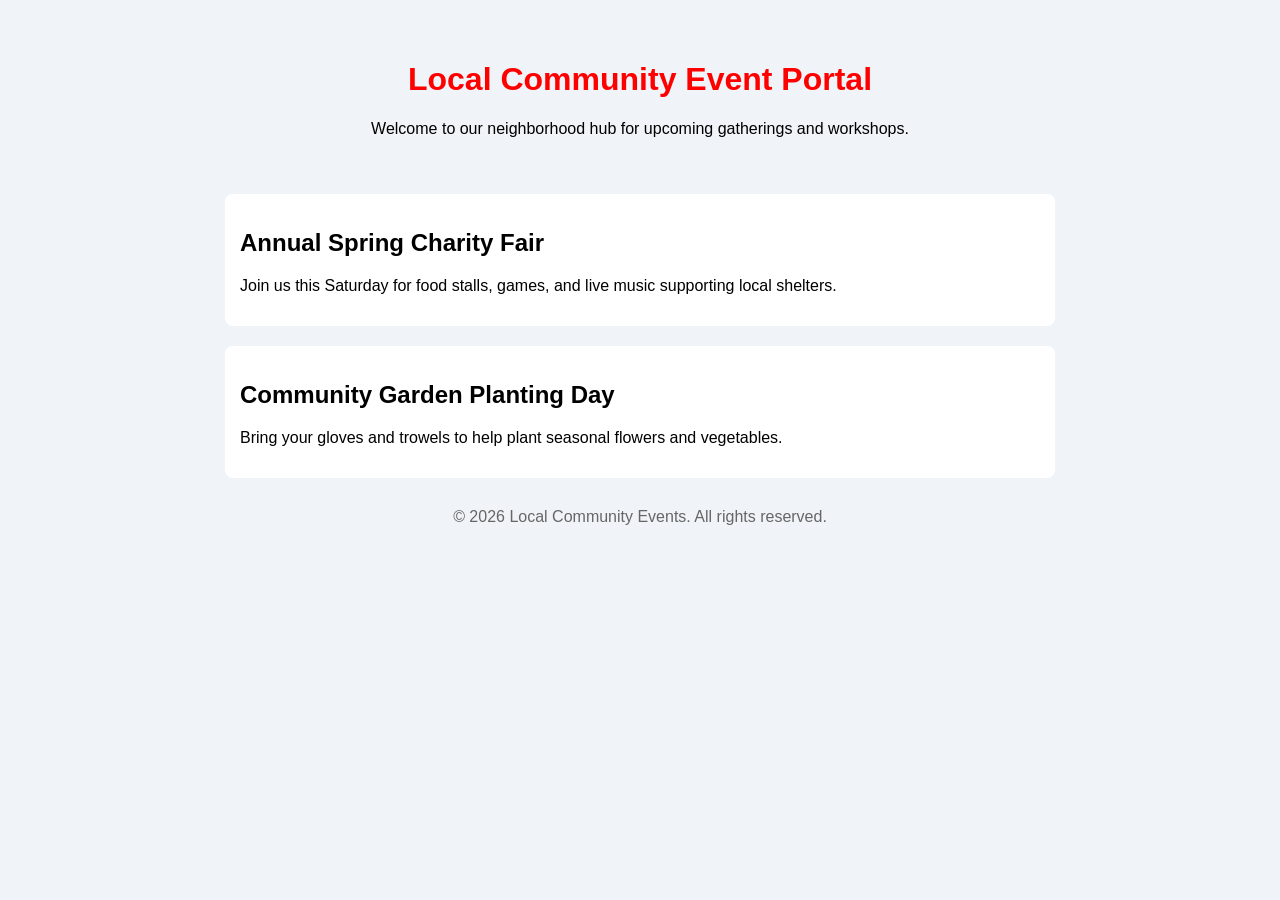
<file: UpSkilling/Module 1/CSS3/Hands-on Exercise/Exercise 1/index.html>
<!DOCTYPE html>
<html lang="en">
<head>
  <meta charset="UTF-8">
  <meta name="viewport" content="width=device-width, initial-scale=1.0">
  <title>Exercise 1 - Local Community Event Portal</title>
  <link rel="stylesheet" href="styles.css">
  <style>
    /* Internal Style: Body Background */
    body {
      background-color: #f0f4f8;
      font-family: Arial, sans-serif;
      margin: 0;
      padding: 20px;
    }
  </style>
</head>
<body>
  <header>
    <!-- Inline Style: Red Heading -->
    <h1 style="color: red;">Local Community Event Portal</h1>
    <p>Welcome to our neighborhood hub for upcoming gatherings and workshops.</p>
  </header>

  <main>
    <section class="event-container">
      <h2>Annual Spring Charity Fair</h2>
      <p>Join us this Saturday for food stalls, games, and live music supporting local shelters.</p>
    </section>

    <section class="event-container">
      <h2>Community Garden Planting Day</h2>
      <p>Bring your gloves and trowels to help plant seasonal flowers and vegetables.</p>
    </section>
  </main>

  <footer>
    <p>&copy; 2026 Local Community Events. All rights reserved.</p>
  </footer>
</body>
</html>
</file>
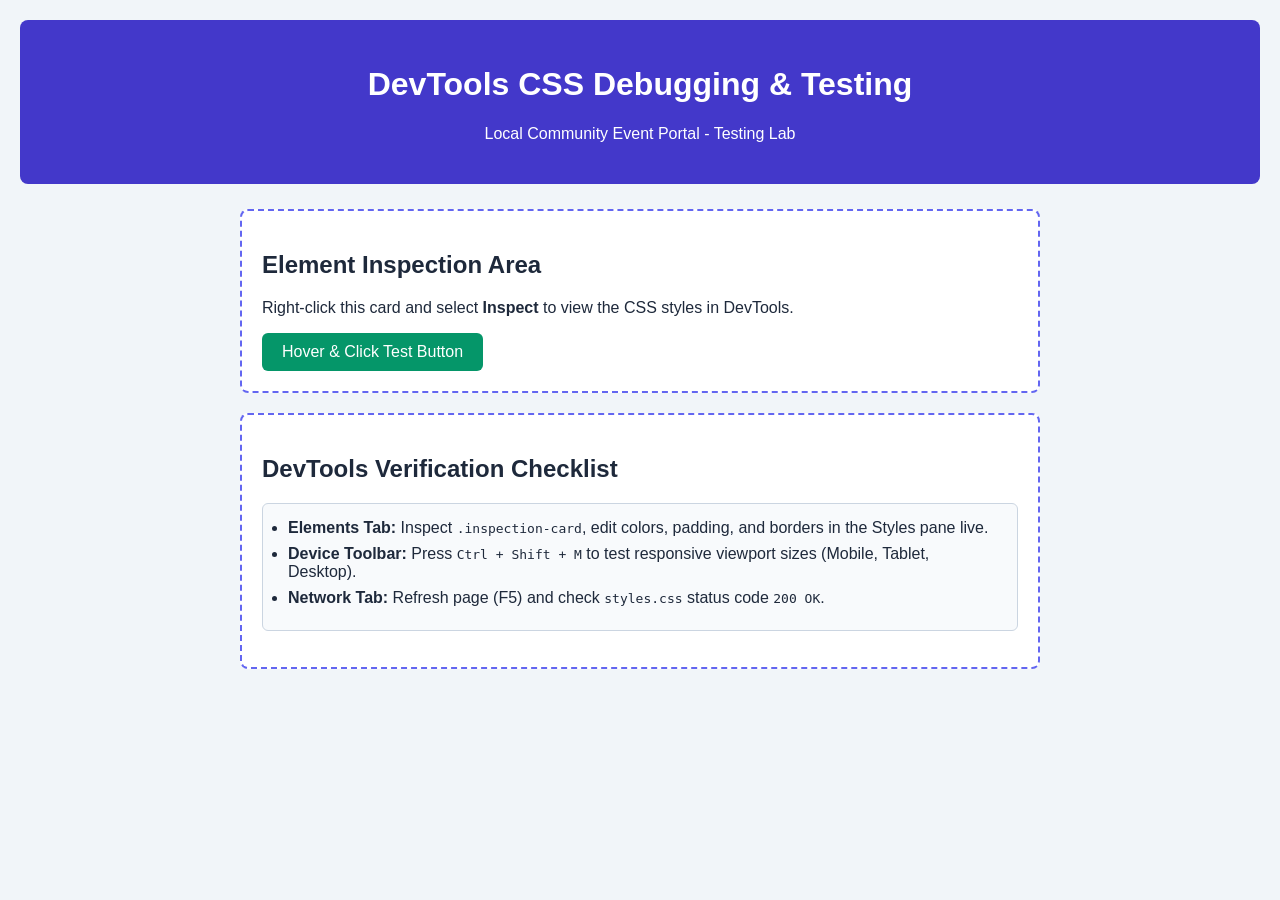
<file: UpSkilling/Module 1/CSS3/Hands-on Exercise/Exercise 11/index.html>
<!DOCTYPE html>
<html lang="en">
<head>
  <meta charset="UTF-8">
  <meta name="viewport" content="width=device-width, initial-scale=1.0">
  <title>Exercise 11 - DevTools Debugging and Testing</title>
  <link rel="stylesheet" href="styles.css">
</head>
<body>
  <header class="debug-banner">
    <h1>DevTools CSS Debugging & Testing</h1>
    <p>Local Community Event Portal - Testing Lab</p>
  </header>

  <main class="test-container">
    <section class="inspection-card">
      <h2>Element Inspection Area</h2>
      <p>Right-click this card and select <strong>Inspect</strong> to view the CSS styles in DevTools.</p>
      <button class="btn-test">Hover & Click Test Button</button>
    </section>

    <section class="inspection-card">
      <h2>DevTools Verification Checklist</h2>
      <ul class="checklist">
        <li><strong>Elements Tab:</strong> Inspect <code>.inspection-card</code>, edit colors, padding, and borders in the Styles pane live.</li>
        <li><strong>Device Toolbar:</strong> Press <code>Ctrl + Shift + M</code> to test responsive viewport sizes (Mobile, Tablet, Desktop).</li>
        <li><strong>Network Tab:</strong> Refresh page (F5) and check <code>styles.css</code> status code <code>200 OK</code>.</li>
      </ul>
    </section>
  </main>
</body>
</html>
</file>
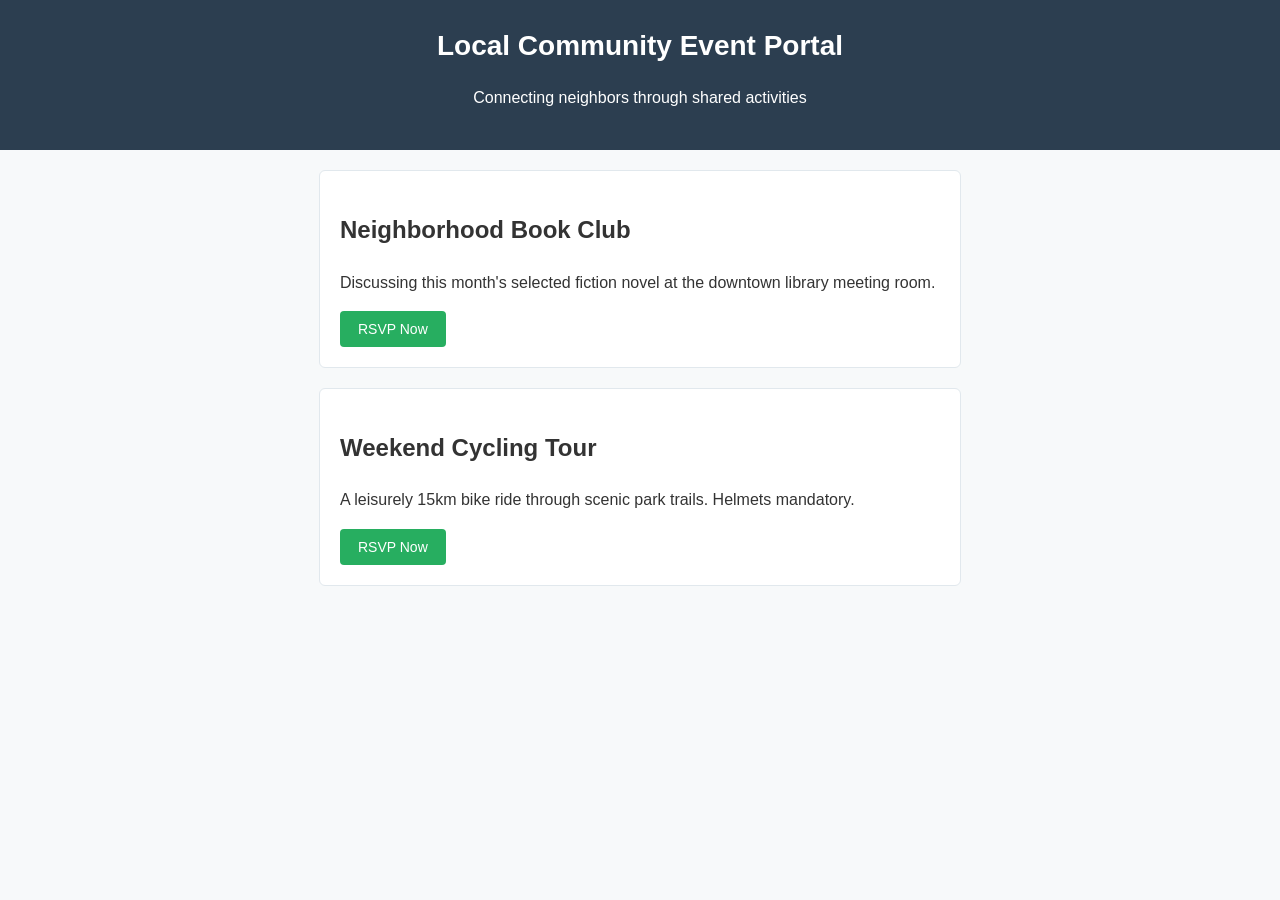
<file: UpSkilling/Module 1/CSS3/Hands-on Exercise/Exercise 2/index.html>
<!DOCTYPE html>
<html lang="en">
<head>
  <meta charset="UTF-8">
  <meta name="viewport" content="width=device-width, initial-scale=1.0">
  <title>Exercise 2 - Syntax and Comments</title>
  <link rel="stylesheet" href="styles.css">
</head>
<body>
  <header>
    <h1>Local Community Event Portal</h1>
    <p>Connecting neighbors through shared activities</p>
  </header>

  <main>
    <article class="event-card">
      <h2>Neighborhood Book Club</h2>
      <p>Discussing this month's selected fiction novel at the downtown library meeting room.</p>
      <button class="btn-rsvp">RSVP Now</button>
    </article>

    <article class="event-card">
      <h2>Weekend Cycling Tour</h2>
      <p>A leisurely 15km bike ride through scenic park trails. Helmets mandatory.</p>
      <button class="btn-rsvp">RSVP Now</button>
    </article>
  </main>
</body>
</html>
</file>
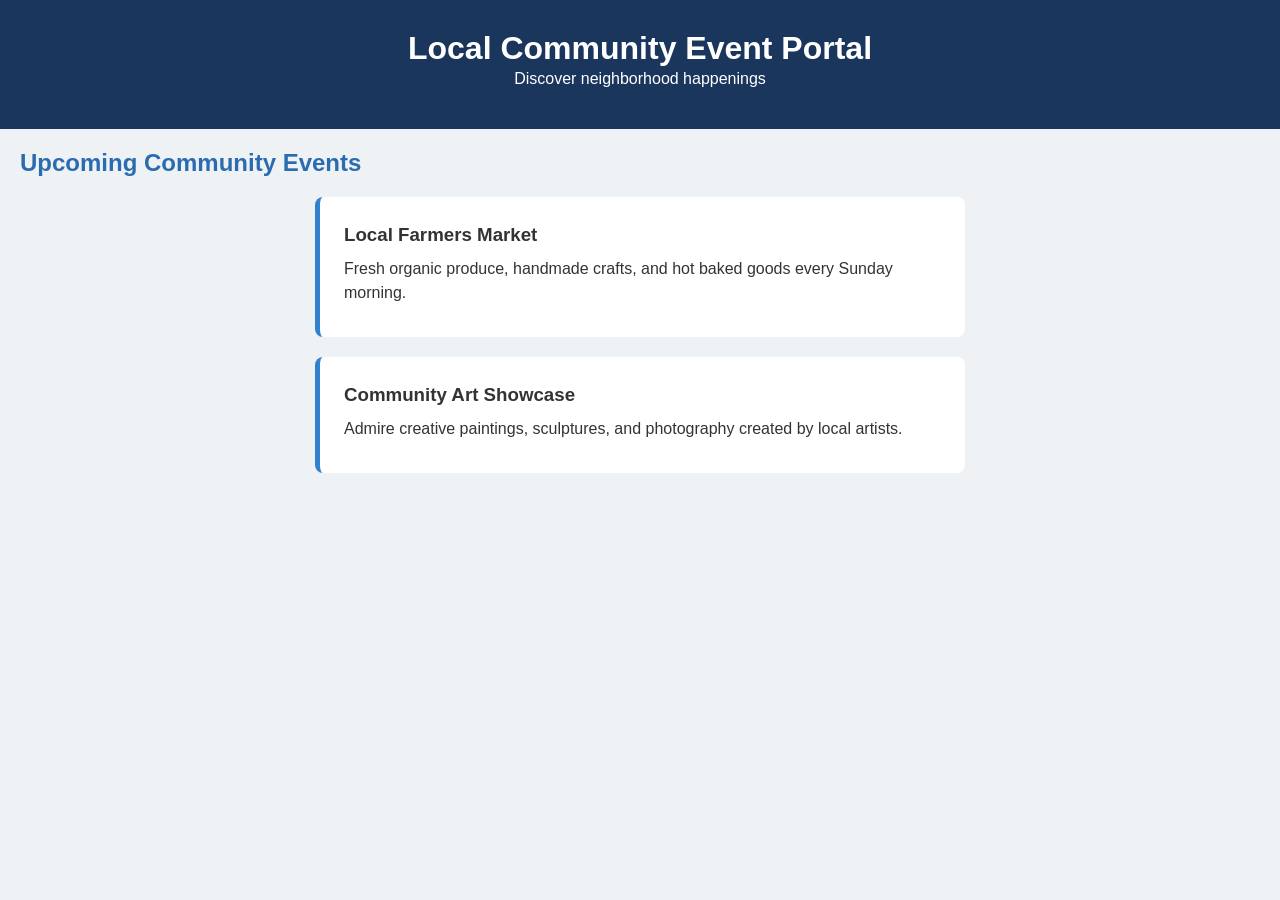
<file: UpSkilling/Module 1/CSS3/Hands-on Exercise/Exercise 3/index.html>
<!DOCTYPE html>
<html lang="en">
<head>
  <meta charset="UTF-8">
  <meta name="viewport" content="width=device-width, initial-scale=1.0">
  <title>Exercise 3 - Selectors Playground</title>
  <link rel="stylesheet" href="styles.css">
</head>
<body>
  <header id="mainHeader">
    <h1>Local Community Event Portal</h1>
    <p>Discover neighborhood happenings</p>
  </header>

  <main style="padding: 20px;">
    <h2>Upcoming Community Events</h2>

    <div class="eventCard">
      <h3>Local Farmers Market</h3>
      <p>Fresh organic produce, handmade crafts, and hot baked goods every Sunday morning.</p>
    </div>

    <div class="eventCard">
      <h3>Community Art Showcase</h3>
      <p>Admire creative paintings, sculptures, and photography created by local artists.</p>
    </div>
  </main>
</body>
</html>
</file>
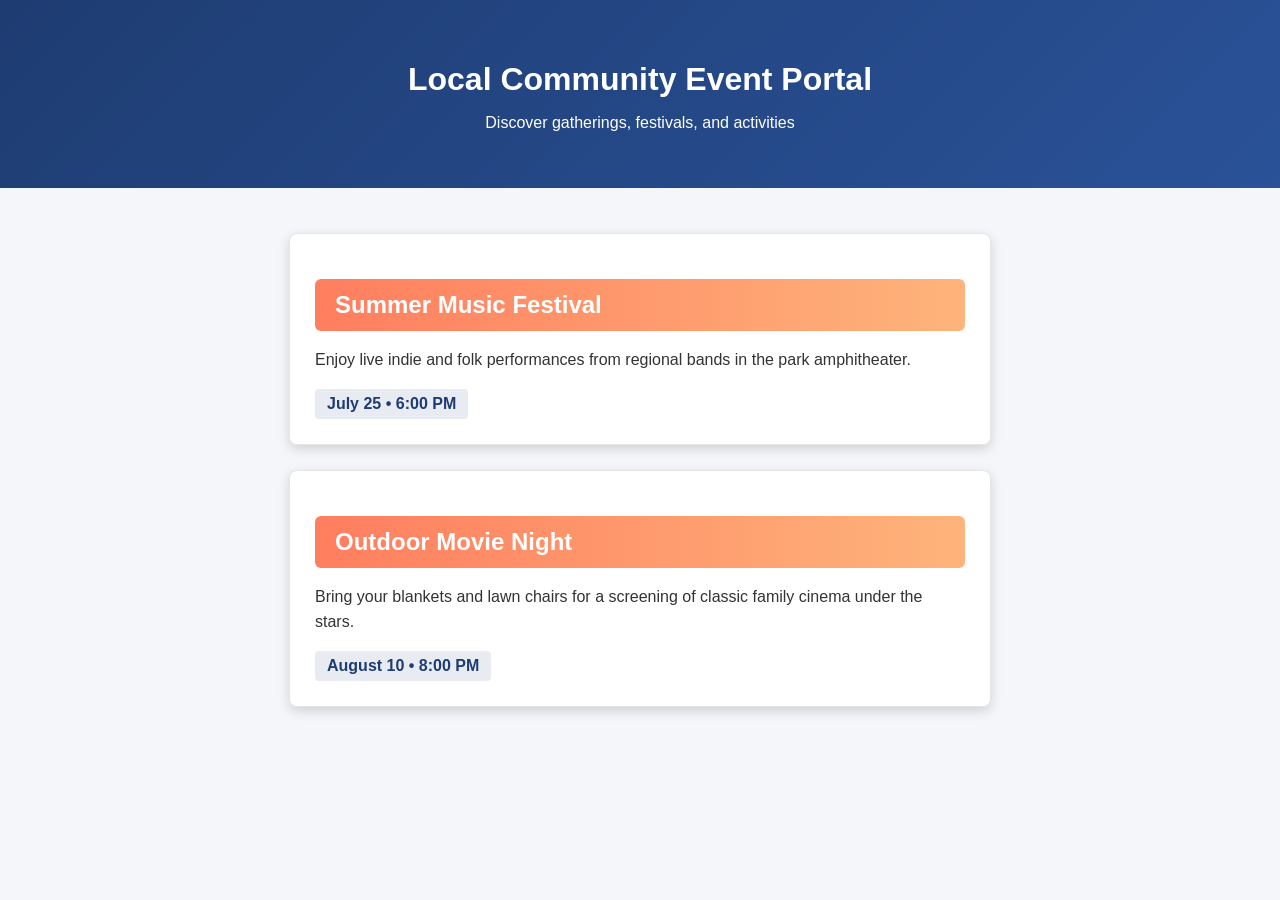
<file: UpSkilling/Module 1/CSS3/Hands-on Exercise/Exercise 4/index.html>
<!DOCTYPE html>
<html lang="en">
<head>
  <meta charset="UTF-8">
  <meta name="viewport" content="width=device-width, initial-scale=1.0">
  <title>Exercise 4 - Color and Background Styling</title>
  <link rel="stylesheet" href="styles.css">
</head>
<body>
  <header class="portal-header">
    <h1>Local Community Event Portal</h1>
    <p>Discover gatherings, festivals, and activities</p>
  </header>

  <main style="padding: 20px;">
    <section class="event-card">
      <h2 class="section-header">Summer Music Festival</h2>
      <p class="event-details">Enjoy live indie and folk performances from regional bands in the park amphitheater.</p>
      <span class="badge-date">July 25 &bull; 6:00 PM</span>
    </section>

    <section class="event-card">
      <h2 class="section-header">Outdoor Movie Night</h2>
      <p class="event-details">Bring your blankets and lawn chairs for a screening of classic family cinema under the stars.</p>
      <span class="badge-date">August 10 &bull; 8:00 PM</span>
    </section>
  </main>
</body>
</html>
</file>
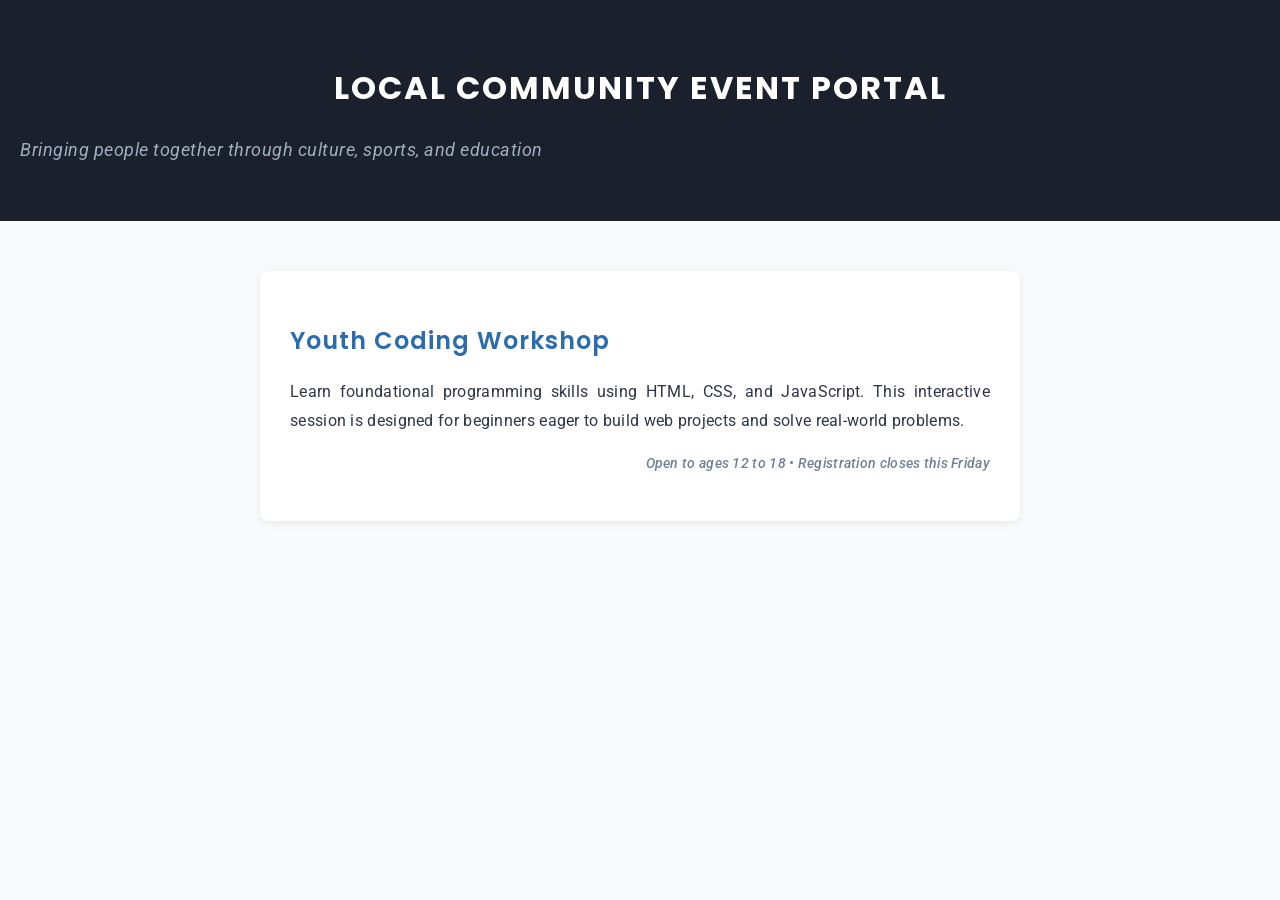
<file: UpSkilling/Module 1/CSS3/Hands-on Exercise/Exercise 5/index.html>
<!DOCTYPE html>
<html lang="en">
<head>
  <meta charset="UTF-8">
  <meta name="viewport" content="width=device-width, initial-scale=1.0">
  <title>Exercise 5 - Typography & Text</title>
  <link rel="stylesheet" href="styles.css">
</head>
<body>
  <header>
    <h1>Local Community Event Portal</h1>
    <p class="subtitle">Bringing people together through culture, sports, and education</p>
  </header>

  <main style="padding: 20px;">
    <article class="event-article">
      <h2>Youth Coding Workshop</h2>
      <p>
        Learn foundational programming skills using HTML, CSS, and JavaScript. This interactive session is designed for beginners eager to build web projects and solve real-world problems.
      </p>
      <p class="note">Open to ages 12 to 18 &bull; Registration closes this Friday</p>
    </article>
  </main>
</body>
</html>
</file>
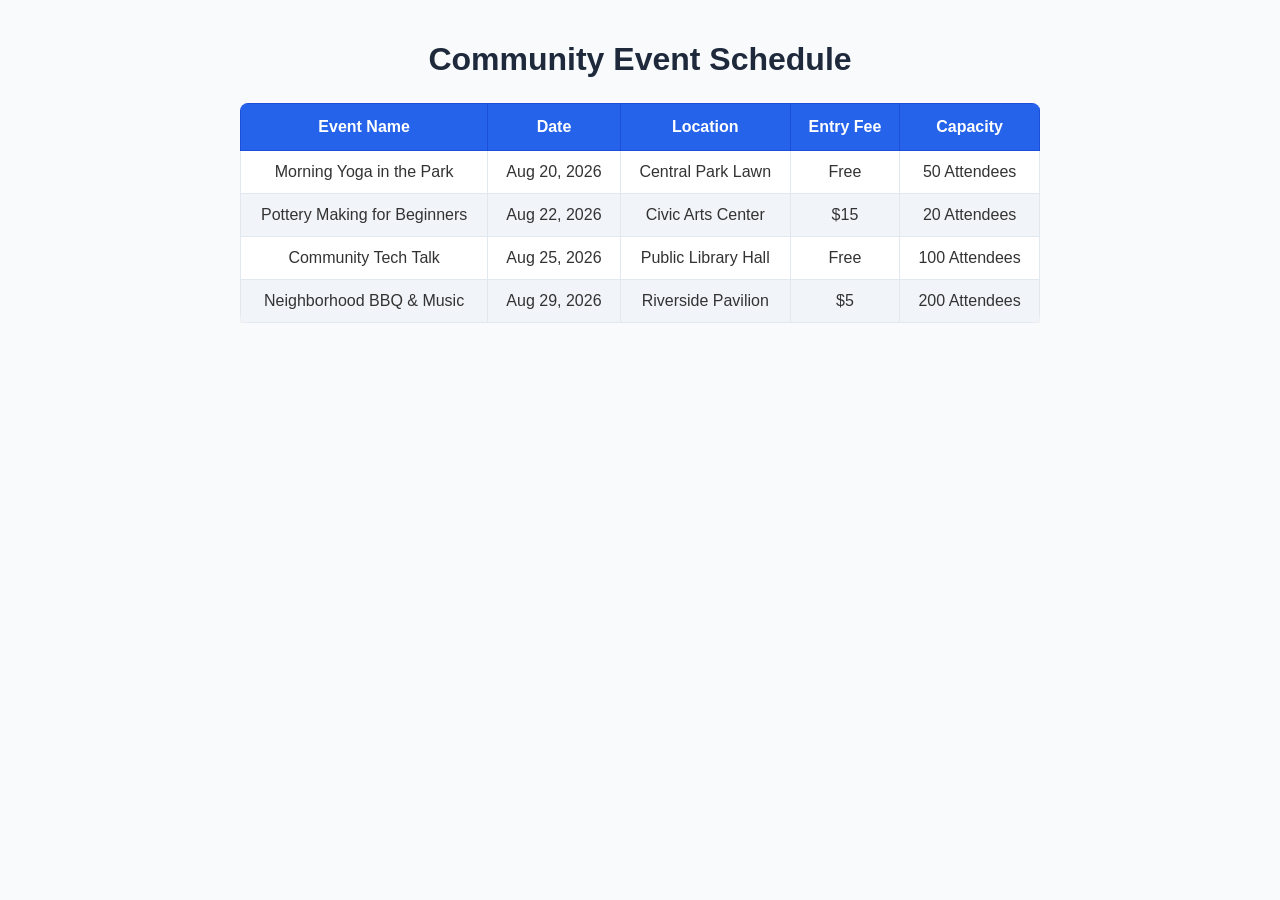
<file: UpSkilling/Module 1/CSS3/Hands-on Exercise/Exercise 7/index.html>
<!DOCTYPE html>
<html lang="en">
<head>
  <meta charset="UTF-8">
  <meta name="viewport" content="width=device-width, initial-scale=1.0">
  <title>Exercise 7 - Community Event Schedule Table</title>
  <link rel="stylesheet" href="styles.css">
</head>
<body>
  <h1>Community Event Schedule</h1>

  <div class="table-container">
    <table>
      <thead>
        <tr>
          <th>Event Name</th>
          <th>Date</th>
          <th>Location</th>
          <th>Entry Fee</th>
          <th>Capacity</th>
        </tr>
      </thead>
      <tbody>
        <tr>
          <td>Morning Yoga in the Park</td>
          <td>Aug 20, 2026</td>
          <td>Central Park Lawn</td>
          <td>Free</td>
          <td>50 Attendees</td>
        </tr>
        <tr>
          <td>Pottery Making for Beginners</td>
          <td>Aug 22, 2026</td>
          <td>Civic Arts Center</td>
          <td>$15</td>
          <td>20 Attendees</td>
        </tr>
        <tr>
          <td>Community Tech Talk</td>
          <td>Aug 25, 2026</td>
          <td>Public Library Hall</td>
          <td>Free</td>
          <td>100 Attendees</td>
        </tr>
        <tr>
          <td>Neighborhood BBQ & Music</td>
          <td>Aug 29, 2026</td>
          <td>Riverside Pavilion</td>
          <td>$5</td>
          <td>200 Attendees</td>
        </tr>
      </tbody>
    </table>
  </div>
</body>
</html>
</file>
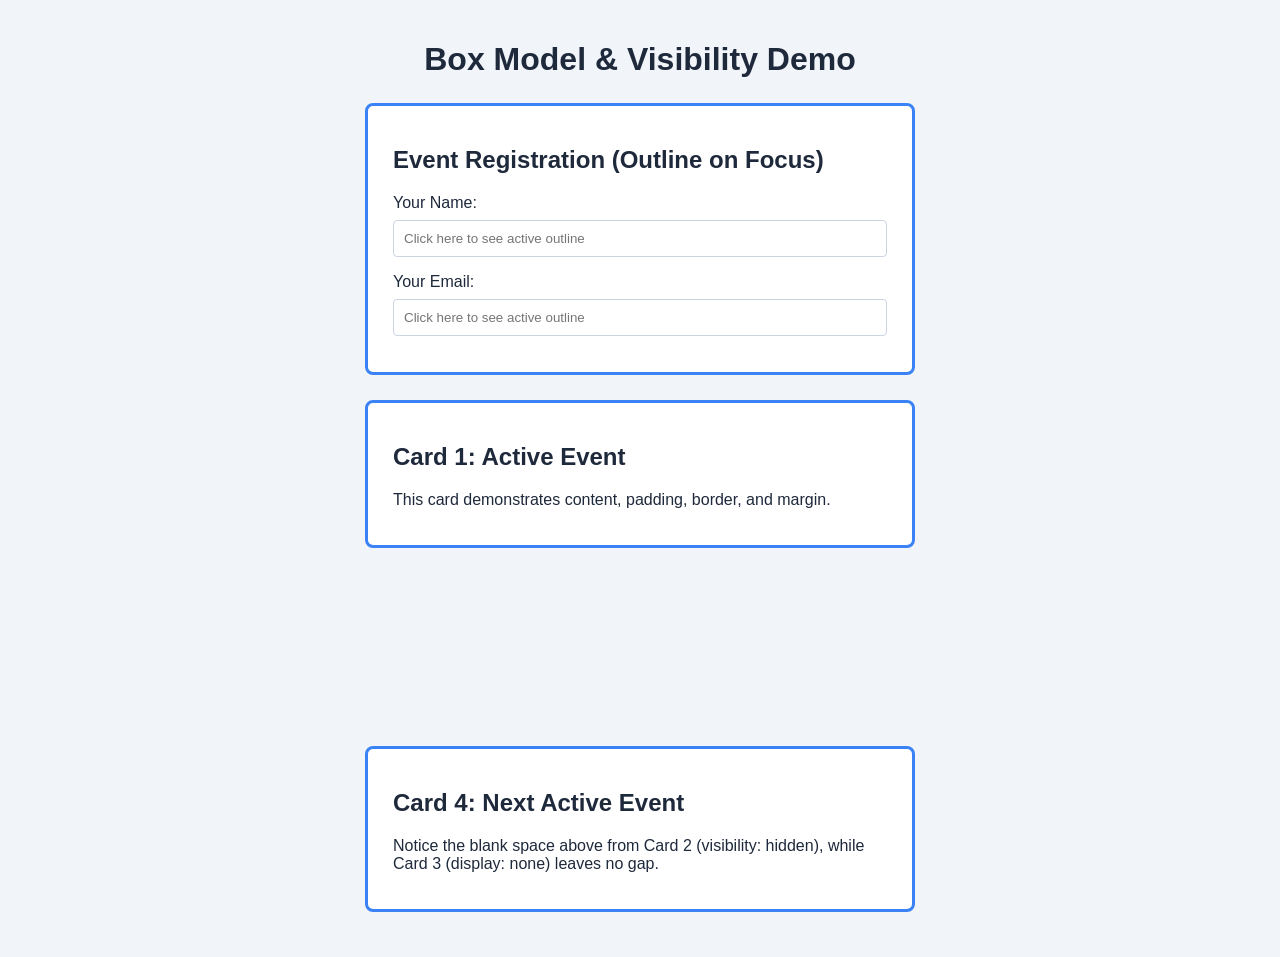
<file: UpSkilling/Module 1/CSS3/Hands-on Exercise/Exercise 8/index.html>
<!DOCTYPE html>
<html lang="en">
<head>
  <meta charset="UTF-8">
  <meta name="viewport" content="width=device-width, initial-scale=1.0">
  <title>Exercise 8 - Box Model & Layout Control</title>
  <link rel="stylesheet" href="styles.css">
</head>
<body>
  <h1>Box Model & Visibility Demo</h1>

  <section class="eventCard">
    <h2>Event Registration (Outline on Focus)</h2>
    <form>
      <label for="name">Your Name:</label>
      <input type="text" id="name" class="form-input" placeholder="Click here to see active outline">

      <label for="email">Your Email:</label>
      <input type="email" id="email" class="form-input" placeholder="Click here to see active outline">
    </form>
  </section>

  <!-- Visible Card -->
  <section class="eventCard">
    <h2>Card 1: Active Event</h2>
    <p>This card demonstrates content, padding, border, and margin.</p>
  </section>

  <!-- visibility: hidden (occupies space) -->
  <section class="eventCard card-hidden">
    <h2>Card 2: Hidden Event (visibility: hidden)</h2>
    <p>This card is hidden but still occupies its layout space.</p>
  </section>

  <!-- display: none (occupies no space) -->
  <section class="eventCard card-none">
    <h2>Card 3: None Event (display: none)</h2>
    <p>This card is completely removed from document flow.</p>
  </section>

  <!-- Next visible Card -->
  <section class="eventCard">
    <h2>Card 4: Next Active Event</h2>
    <p>Notice the blank space above from Card 2 (visibility: hidden), while Card 3 (display: none) leaves no gap.</p>
  </section>
</body>
</html>
</file>
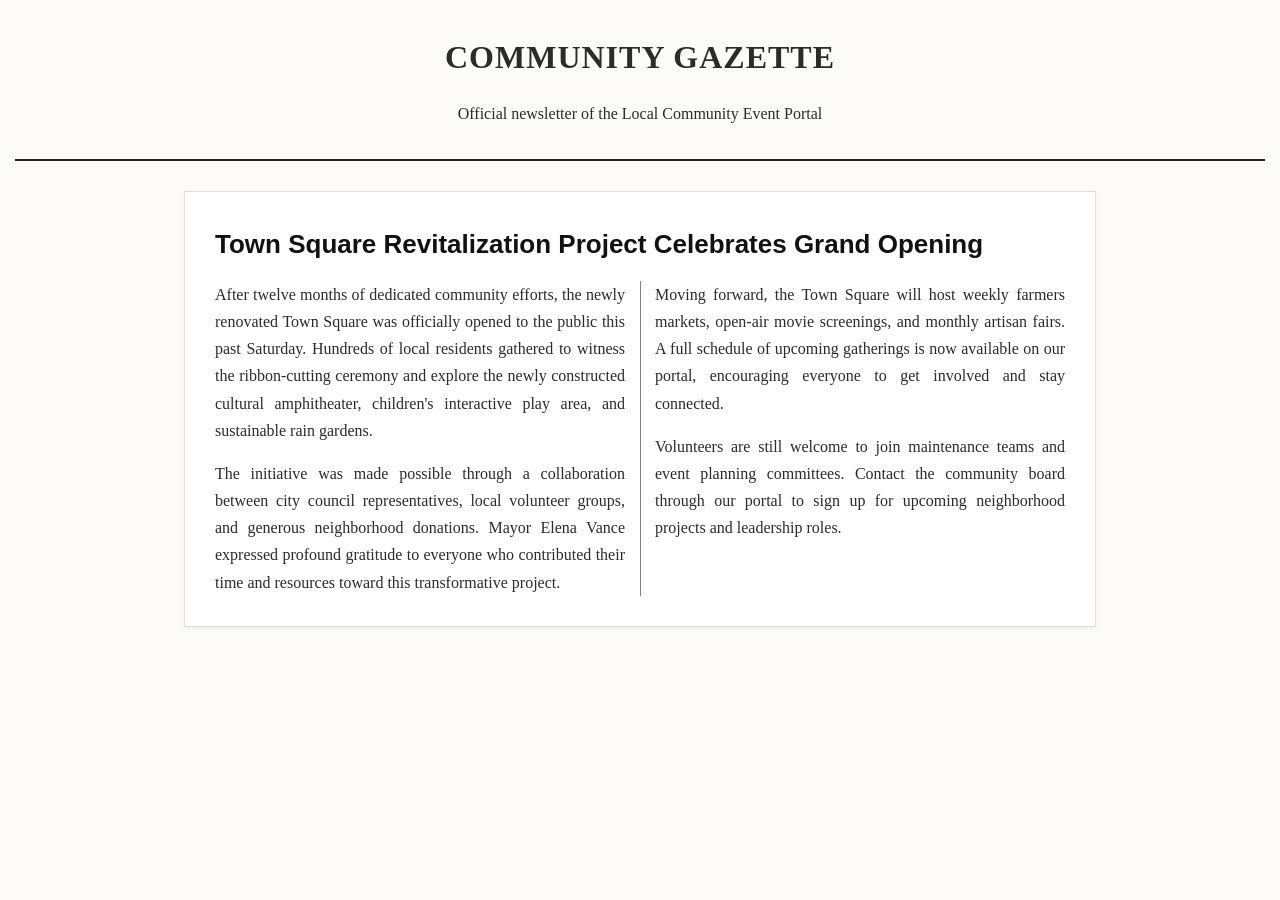
<file: UpSkilling/Module 1/CSS3/Hands-on Exercise/Exercise 9/index.html>
<!DOCTYPE html>
<html lang="en">
<head>
  <meta charset="UTF-8">
  <meta name="viewport" content="width=device-width, initial-scale=1.0">
  <title>Exercise 9 - Community News Columns</title>
  <link rel="stylesheet" href="styles.css">
</head>
<body>
  <header>
    <h1>Community Gazette</h1>
    <p>Official newsletter of the Local Community Event Portal</p>
  </header>

  <main class="news-section">
    <h2 class="news-headline">Town Square Revitalization Project Celebrates Grand Opening</h2>
    
    <article class="news-article">
      <p>
        After twelve months of dedicated community efforts, the newly renovated Town Square was officially opened to the public this past Saturday. Hundreds of local residents gathered to witness the ribbon-cutting ceremony and explore the newly constructed cultural amphitheater, children's interactive play area, and sustainable rain gardens.
      </p>
      <p>
        The initiative was made possible through a collaboration between city council representatives, local volunteer groups, and generous neighborhood donations. Mayor Elena Vance expressed profound gratitude to everyone who contributed their time and resources toward this transformative project.
      </p>
      <p>
        Moving forward, the Town Square will host weekly farmers markets, open-air movie screenings, and monthly artisan fairs. A full schedule of upcoming gatherings is now available on our portal, encouraging everyone to get involved and stay connected.
      </p>
      <p>
        Volunteers are still welcome to join maintenance teams and event planning committees. Contact the community board through our portal to sign up for upcoming neighborhood projects and leadership roles.
      </p>
    </article>
  </main>
</body>
</html>
</file>
<file: UpSkilling/Module 1/CSS3/Hands-on Exercise/Exercise 1/styles.css>
/* External Stylesheet for Local Community Event Portal */

/* Header styles */
header {
  text-align: center;
  padding: 20px;
}

/* Event container styles */
.event-container {
  max-width: 800px;
  margin: 20px auto;
  padding: 15px;
  background-color: #ffffff;
  border-radius: 8px;
}

/* Footer styles */
footer {
  text-align: center;
  margin-top: 30px;
  color: #666666;
}
</file>
<file: UpSkilling/Module 1/CSS3/Hands-on Exercise/Exercise 11/styles.css>
body {
  font-family: Arial, sans-serif;
  background-color: #f1f5f9;
  color: #1e293b;
  margin: 0;
  padding: 20px;
}

.debug-banner {
  background-color: #4338ca;
  color: #ffffff;
  padding: 25px;
  border-radius: 8px;
  text-align: center;
  margin-bottom: 25px;
}

.test-container {
  max-width: 800px;
  margin: 0 auto;
}

.inspection-card {
  background: #ffffff;
  border: 2px dashed #6366f1;
  border-radius: 8px;
  padding: 20px;
  margin-bottom: 20px;
}

.btn-test {
  background-color: #059669;
  color: white;
  border: none;
  padding: 10px 20px;
  border-radius: 6px;
  font-size: 16px;
  cursor: pointer;
  transition: transform 0.2s, background-color 0.2s;
}

.btn-test:hover {
  background-color: #047857;
  transform: scale(1.05);
}

.checklist {
  background: #f8fafc;
  border: 1px solid #cbd5e1;
  padding: 15px 25px;
  border-radius: 6px;
}

.checklist li {
  margin-bottom: 8px;
}
</file>
<file: UpSkilling/Module 1/CSS3/Hands-on Exercise/Exercise 2/styles.css>
/* ===================================================
   Exercise 2: Clean CSS Syntax, Indentation & Comments
   Theme: Local Community Event Portal
   =================================================== */

/* Base element styles for page layout */
body {
  font-family: 'Segoe UI', Tahoma, Geneva, Verdana, sans-serif;
  line-height: 1.6;
  background-color: #f7f9fa;
  color: #333333;
  margin: 0;
  padding: 0;
}

/* Header container styling */
header {
  background-color: #2c3e50;
  color: #ffffff;
  padding: 24px;
  text-align: center;
}

/* Main title styling */
h1 {
  margin: 0 0 8px 0;
  font-size: 28px;
}

/* Event container card styling */
.event-card {
  background-color: #ffffff;
  border: 1px solid #e1e8ed;
  border-radius: 6px;
  margin: 20px auto;
  max-width: 600px;
  padding: 20px;
}

/* Action button styling */
.btn-rsvp {
  background-color: #27ae60;
  border: none;
  border-radius: 4px;
  color: #ffffff;
  cursor: pointer;
  padding: 10px 18px;
  font-size: 14px;
}
</file>
<file: UpSkilling/Module 1/CSS3/Hands-on Exercise/Exercise 3/styles.css>
/* 1. Universal selector to reset margin and padding */
* {
  margin: 0;
  padding: 0;
  box-sizing: border-box;
}

body {
  font-family: Arial, sans-serif;
  background-color: #eef2f5;
  color: #333333;
}

/* 2. ID selector for header banner */
#mainHeader {
  background-color: #1a365d;
  color: #ffffff;
  padding: 30px;
  text-align: center;
}

/* 3. Element selector for all h2 elements */
h2 {
  color: #2b6cb0;
  margin-bottom: 12px;
}

/* 4. Class selector for event containers */
.eventCard {
  background-color: #ffffff;
  margin: 20px auto;
  max-width: 650px;
  padding: 24px;
  border-radius: 8px;
  border-left: 5px solid #3182ce;
}

/* 5. Grouping selector for h3 and p */
h3, p {
  line-height: 1.5;
  margin-bottom: 8px;
}
</file>
<file: UpSkilling/Module 1/CSS3/Hands-on Exercise/Exercise 4/styles.css>
/* Fallback background color and image */
body {
  font-family: 'Segoe UI', Tahoma, Geneva, Verdana, sans-serif;
  margin: 0;
  padding: 0;
  background-color: #f4f6f9;
  background-image: url('https://images.unsplash.com/photo-1511578314322-379afb476865?w=1600&auto=format&fit=crop&q=80');
  background-size: cover;
  background-position: center;
  background-attachment: fixed;
}

/* Linear-gradient on section header banner with HEX text */
.portal-header {
  background: linear-gradient(135deg, #1e3c72 0%, #2a5298 100%);
  color: #ffffff;
  padding: 40px 20px;
  text-align: center;
}

.portal-header h1 {
  color: #ffffff;
  margin-bottom: 10px;
}

/* RGBA background color for semi-transparent event cards */
.event-card {
  background-color: rgba(255, 255, 255, 0.92);
  border: 1px solid rgba(0, 0, 0, 0.1);
  border-radius: 8px;
  max-width: 650px;
  margin: 25px auto;
  padding: 25px;
  box-shadow: 0 4px 12px rgba(0, 0, 0, 0.15);
}

/* Linear gradient on event header */
.section-header {
  background: linear-gradient(90deg, #ff7e5f, #feb47b);
  color: #ffffff;
  padding: 12px 20px;
  border-radius: 6px;
  margin-bottom: 16px;
}

.event-details {
  color: #333333;
  line-height: 1.6;
}

.badge-date {
  background-color: rgba(30, 60, 114, 0.1);
  color: #1e3c72;
  padding: 6px 12px;
  border-radius: 4px;
  display: inline-block;
  font-weight: bold;
}
</file>
<file: UpSkilling/Module 1/CSS3/Hands-on Exercise/Exercise 5/styles.css>
/* Import Google Fonts */
@import url('https://fonts.googleapis.com/css2?family=Poppins:ital,wght@0,300;0,400;0,600;0,700;1,400&family=Roboto:ital,wght@0,400;0,500;1,400&display=swap');

body {
  font-family: 'Roboto', sans-serif;
  font-size: 16px;
  line-height: 1.7;
  background-color: #f8fafc;
  color: #2d3748;
  margin: 0;
  padding: 0;
}

header {
  background-color: #1a202c;
  color: #ffffff;
  padding: 40px 20px;
  text-align: center;
}

h1 {
  font-family: 'Poppins', sans-serif;
  font-size: 32px;
  font-weight: 700;
  text-transform: uppercase;
  letter-spacing: 2px;
  margin-bottom: 8px;
}

.subtitle {
  font-family: 'Roboto', sans-serif;
  font-size: 18px;
  font-style: italic;
  font-weight: 400;
  letter-spacing: 0.5px;
  color: #a0aec0;
}

.event-article {
  max-width: 700px;
  margin: 30px auto;
  padding: 30px;
  background: #ffffff;
  border-radius: 8px;
  box-shadow: 0 2px 8px rgba(0, 0, 0, 0.08);
}

h2 {
  font-family: 'Poppins', sans-serif;
  font-size: 24px;
  font-weight: 600;
  text-align: left;
  text-transform: capitalize;
  letter-spacing: 1px;
  color: #2b6cb0;
  margin-bottom: 12px;
}

p {
  font-size: 16px;
  font-weight: 400;
  text-align: justify;
  line-height: 1.8;
  letter-spacing: 0.3px;
  margin-bottom: 15px;
}

.note {
  font-style: italic;
  font-weight: 500;
  font-size: 14px;
  color: #718096;
  text-align: right;
}
</file>
<file: UpSkilling/Module 1/CSS3/Hands-on Exercise/Exercise 7/styles.css>
body {
  font-family: Arial, sans-serif;
  background-color: #f8fafc;
  margin: 0;
  padding: 20px;
  color: #333333;
}

h1 {
  text-align: center;
  color: #1e293b;
  margin-bottom: 25px;
}

.table-container {
  max-width: 800px;
  margin: 0 auto;
  overflow-x: auto;
}

/* Table styling with collapse */
table {
  width: 100%;
  border-collapse: collapse;
  background-color: #ffffff;
  box-shadow: 0 4px 6px -1px rgba(0, 0, 0, 0.1);
  border-radius: 8px;
  overflow: hidden;
}

/* Table headers */
th {
  background-color: #2563eb;
  color: #ffffff;
  font-weight: 600;
  padding: 14px 16px;
  text-align: center;
  border: 1px solid #1d4ed8;
}

/* Table data cells */
td {
  padding: 12px 16px;
  text-align: center;
  border: 1px solid #e2e8f0;
}

/* Zebra striping on even rows */
tr:nth-child(even) {
  background-color: #f1f5f9;
}

/* Hover effect on table rows */
tr:hover {
  background-color: #e2e8f0;
}
</file>
<file: UpSkilling/Module 1/CSS3/Hands-on Exercise/Exercise 8/styles.css>
body {
  font-family: Arial, sans-serif;
  background-color: #f1f5f9;
  margin: 0;
  padding: 20px;
  color: #1e293b;
}

h1 {
  text-align: center;
  margin-bottom: 20px;
}

/* Box Model: Border, Padding, Margin */
.eventCard {
  width: 90%;
  max-width: 550px;
  margin: 25px auto;
  padding: 20px 25px;
  border: 3px solid #3b82f6;
  background-color: #ffffff;
  border-radius: 8px;
  box-sizing: border-box;
}

/* Form fields with custom outline on focus */
.form-input {
  width: 100%;
  padding: 10px;
  margin: 8px 0 16px 0;
  border: 1px solid #cbd5e1;
  border-radius: 4px;
  box-sizing: border-box;
}

.form-input:focus {
  outline: 3px solid #f59e0b;
  border-color: #d97706;
}

/* Comparison: visibility: hidden vs display: none */
.card-hidden {
  visibility: hidden; /* Element takes up layout space but is invisible */
}

.card-none {
  display: none; /* Element is completely removed from document flow */
}

.badge {
  display: inline-block;
  padding: 4px 8px;
  background-color: #e2e8f0;
  border-radius: 4px;
  font-size: 12px;
  font-weight: bold;
}
</file>
<file: UpSkilling/Module 1/CSS3/Hands-on Exercise/Exercise 9/styles.css>
body {
  font-family: 'Georgia', serif;
  background-color: #fcfbf9;
  color: #2b2b2b;
  margin: 0;
  padding: 30px 15px;
  line-height: 1.7;
}

header {
  text-align: center;
  border-bottom: 2px solid #222;
  padding-bottom: 15px;
  margin-bottom: 30px;
}

h1 {
  font-size: 32px;
  text-transform: uppercase;
  letter-spacing: 1px;
  margin: 0 0 10px 0;
}

.news-section {
  max-width: 850px;
  margin: 0 auto;
  background: #ffffff;
  padding: 30px;
  border: 1px solid #e0deda;
  box-shadow: 0 2px 5px rgba(0,0,0,0.05);
}

.news-headline {
  font-size: 26px;
  font-family: Arial, sans-serif;
  margin-top: 0;
  margin-bottom: 15px;
  color: #111;
}

/* Multi-column layout */
.news-article {
  column-count: 2;
  column-gap: 30px;
  column-rule: 1px solid gray;
  text-align: justify;
}

.news-article p {
  margin-top: 0;
  margin-bottom: 16px;
}
</file>
